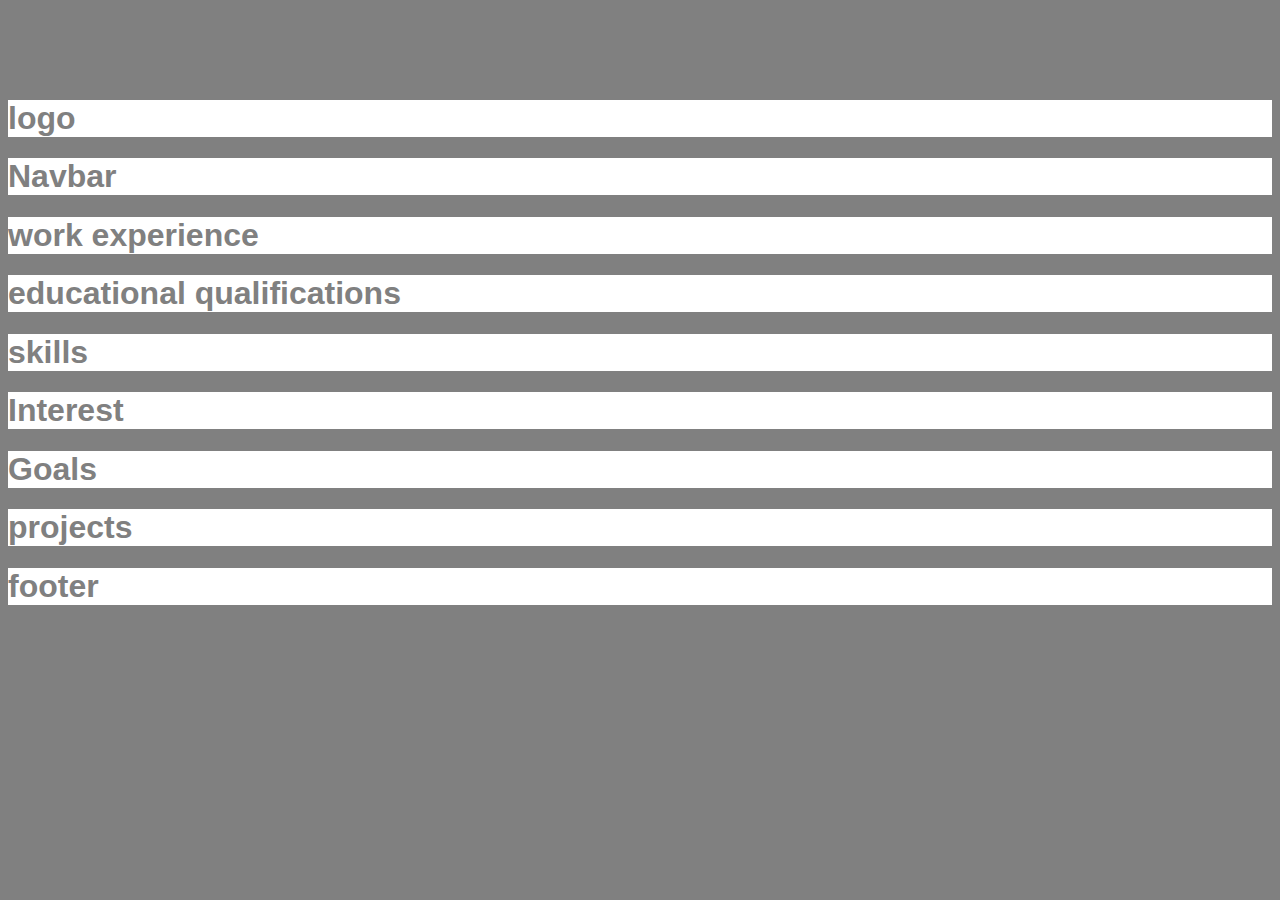
<file: index.html>
<!DOCTYPE html>
<html>
<head>
    <title>Home</title>
	<link href="https://cdn.jsdelivr.net/npm/bootstrap@5.3.8/dist/css/bootstrap.min.css" rel="stylesheet" integrity="sha384-sRIl4kxILFvY47J16cr9ZwB07vP4J8+LH7qKQnuqkuIAvNWLzeN8tE5YBujZqJLB" crossorigin="anonymous">
    <script src="https://cdn.jsdelivr.net/npm/bootstrap@5.3.8/dist/js/bootstrap.bundle.min.js" integrity="sha384-FKyoEForCGlyvwx9Hj09JcYn3nv7wiPVlz7YYwJrWVcXK/BmnVDxM+D2scQbITxI" crossorigin="anonymous"></script>
    <link rel="stylesheet" href="style.css">
</head>
<body>
	<div class="container">
		<div class ="row">
			<div class="col-sm-5 col-lg-2 show">
			<h1>logo</h1>
		</div>
		<div class="col-sm-5 col-lg-9 show">
			<h1> Navbar</h1>
		</div>
		<div class="col-lg-2 show">
			<h1>work experience</h1>
		</div>
		<div class="col-lg-2 show">
			<h1>educational qualifications</h1>
		</div>
		<div class="col-lg-2 show">
			<h1>skills</h1>
		</div>
		<div class="col-lg-2 show">
			<h1>Interest</h1>
		</div>
		<div class="col-lg-5 show">
			<h1>Goals</h1>
		</div>
		<div class="col-lg-5 show">
			<h1>projects</h1>
		</div>
		<div class="col-lg-12 show">
			<h1>footer</h1>
		</div>
</body>
</file>
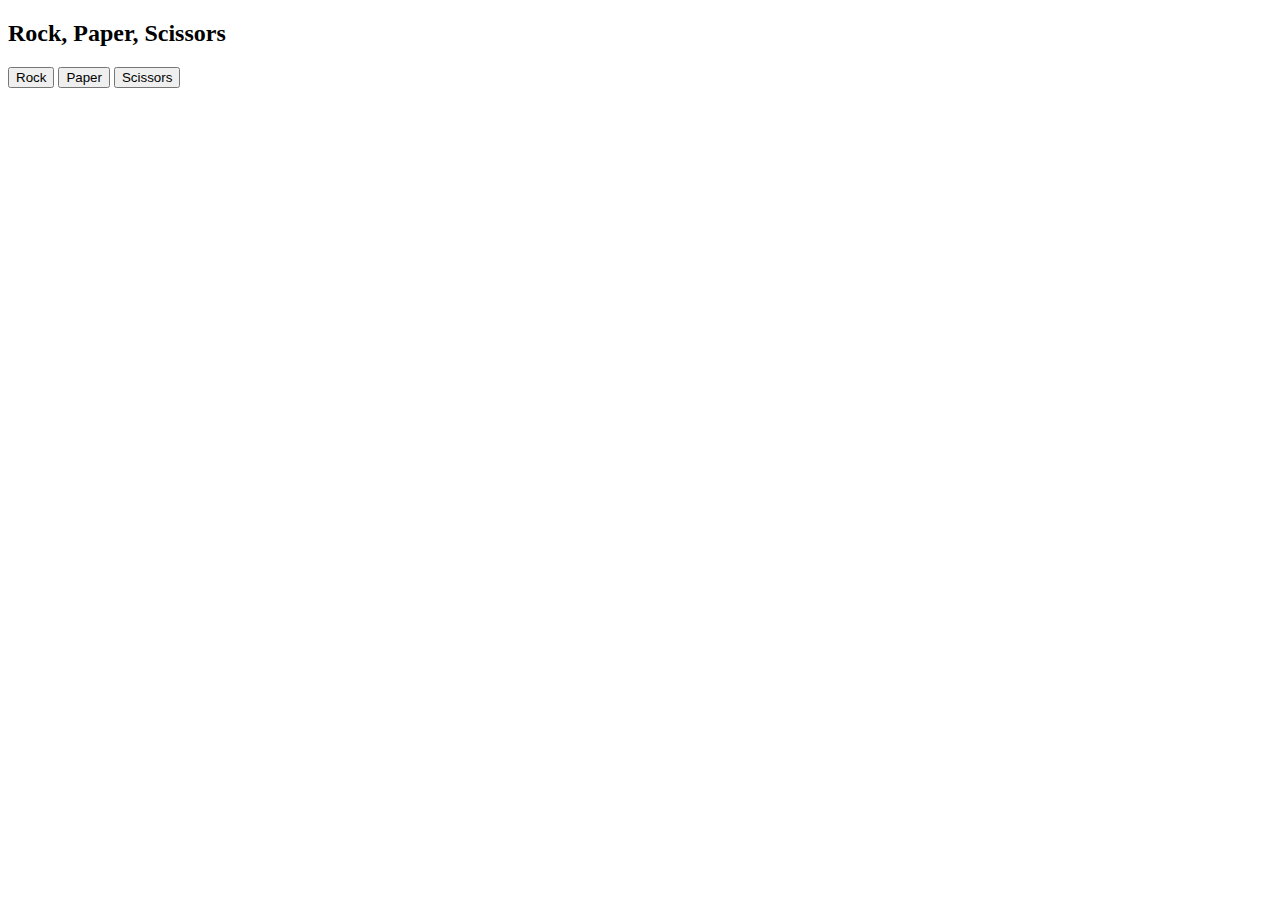
<file: Index.html>
<!DOCTYPE html>
<html>
<head>
    <title>Rock Paper Scissors</title>
</head>
<body>

<h2>Rock, Paper, Scissors</h2>

<button onclick="play('rock')">Rock</button>
<button onclick="play('paper')">Paper</button>
<button onclick="play('scissors')">Scissors</button>

<p id="computer"></p>
<p id="result"></p>
<p id="rounds"></p>

<script>
let roundsPlayed = 0;
let gameOver = false;

function play(playerChoice) {
    if (gameOver) return; // Stop if user already won

    roundsPlayed++;

    let choices = ["rock", "paper", "scissors"];    
    let compChoice = choices[Math.floor(Math.random() * 3)]; // New guess each round

    document.getElementById("computer").innerHTML = "Computer chose: " + compChoice;

    let resultText = "";

    if (playerChoice === compChoice) {
        resultText = "It's a TIE!";
    }

    if (playerChoice === "rock" && compChoice === "scissors") {
        resultText = "You WIN! Rock smashes scissors.";
        gameOver = true;
    }

    if (playerChoice === "rock" && compChoice === "paper") {
        resultText = "You LOSE. Paper covers rock.";
    }

    if (playerChoice === "paper" && compChoice === "rock") {
        resultText = "You WIN! Paper covers rock.";
        gameOver = true;
    }

    if (playerChoice === "paper" && compChoice === "scissors") {
        resultText = "You LOSE. Scissors cut paper.";
    }

    if (playerChoice === "scissors" && compChoice === "paper") {
        resultText = "You WIN! Scissors cut paper.";
        gameOver = true;
    }

    if (playerChoice === "scissors" && compChoice === "rock") {
        resultText = "You LOSE. Rock smashes scissors.";
    }

    document.getElementById("result").innerHTML = resultText;
    document.getElementById("rounds").innerHTML = "Round: " + roundsPlayed + " / 3";

    if (roundsPlayed >= 3 && !gameOver) {
        gameOver = true;
        document.getElementById("result").innerHTML += "<br>Game over! You did not win in 3 rounds.";
    }
}
</script>
</body>
</html>
</file>
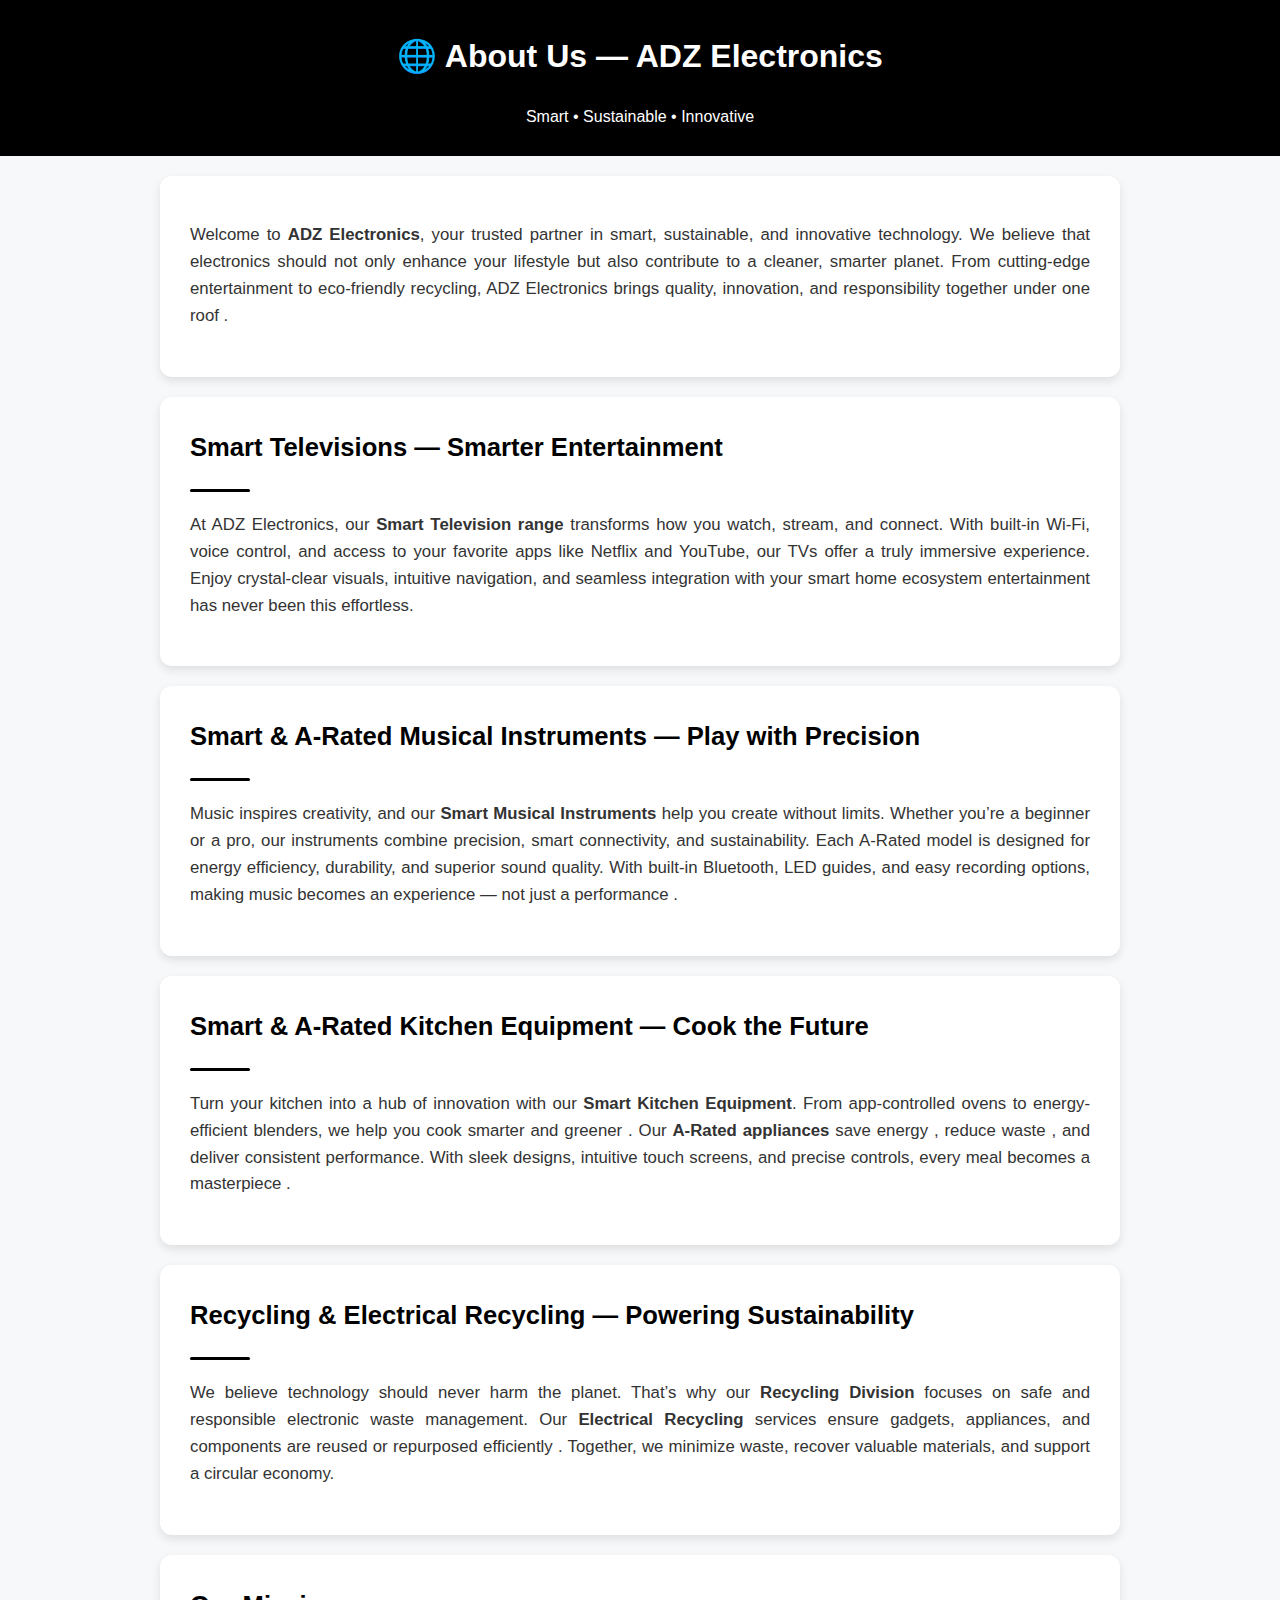
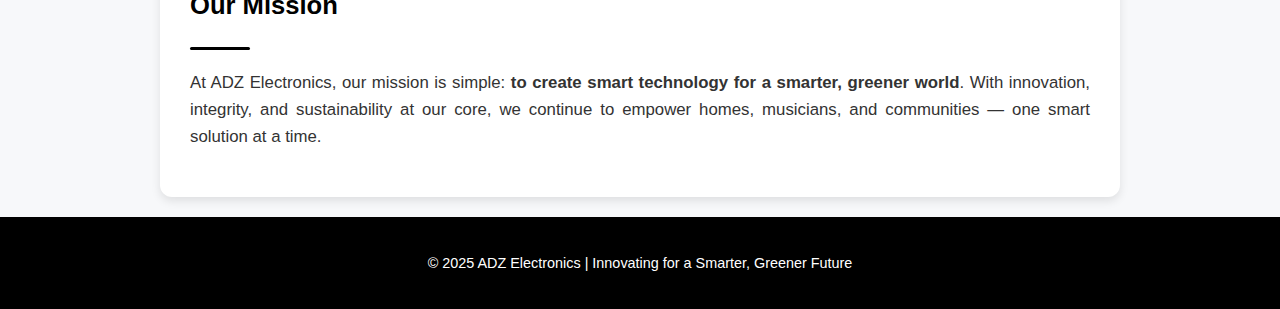
<file: About.html>
<!DOCTYPE html>
<html lang="en">
<head>
  <meta charset="UTF-8">
  <meta name="viewport" content="width=device-width, initial-scale=1.0">
  <title>About Us | ADZ Electronics</title> 
</head>
        
<body>
<style>
    body {
      font-family: 'Segoe UI', Arial, sans-serif;
      margin: 0;
      padding: 0;
      background-color: #f7f8fa;
      color: #333;
      line-height: 1.6;
    }

    header {
      background-color: black;
      color: white;
      text-align: center;
      padding: 10px 20px;
    }

    

    section {
      max-width: 900px;
      margin: 20px auto;
      background: white;
      padding: 30px;
      border-radius: 12px;
      box-shadow: 0 4px 10px rgba(0, 0, 0, 0.1);
    }

    section h2 {
      color: black;
      font-size: 1.6em;
      margin-top: 0;
    }

    section p {
      font-size: 1.05em;
      text-align: justify;
    }

    .divider {
      height: 3px;
      background-color: black;
      width: 60px;
      margin: 20px 0;
      border-radius: 5px;
    }

    footer {
      text-align: center;
      background: black;
      color: white;
      padding: 20px;
      margin-top: 20px;
      font-size: 0.9em;
    }
  </style>
  <header>
    <h1>
  <a href="index.html" style="color: white; text-decoration: none;">
    🌐 About Us — ADZ Electronics
  </a>
</h1>
    <p>Smart • Sustainable • Innovative</p>
	
  </header>

  <section>
    <p>
      Welcome to <strong>ADZ Electronics</strong>, your trusted partner in smart, sustainable, and innovative technology.
      We believe that electronics should not only enhance your lifestyle but also contribute to a cleaner, smarter planet.
      From cutting-edge entertainment to eco-friendly recycling, ADZ Electronics brings quality, innovation, and responsibility together under one roof .
    </p>
  </section>

  <section>
    <h2> Smart Televisions — Smarter Entertainment</h2>
    <div class="divider"></div>
    <p>
      At ADZ Electronics, our <strong>Smart Television range</strong> transforms how you watch, stream, and connect.
      With built-in Wi-Fi, voice control, and access to your favorite apps like Netflix and YouTube, our TVs offer a truly immersive experience.
      Enjoy crystal-clear visuals, intuitive navigation, and seamless integration with your smart home ecosystem 
      entertainment has never been this effortless.
    </p>
  </section>

  <section>
    <h2> Smart & A-Rated Musical Instruments — Play with Precision</h2>
    <div class="divider"></div>
    <p>
      Music inspires creativity, and our <strong>Smart Musical Instruments</strong> help you create without limits.
      Whether you’re a beginner or a pro, our instruments combine precision, smart connectivity, and sustainability.
      Each A-Rated model is designed for energy efficiency, durability, and superior sound quality.
      With built-in Bluetooth, LED guides, and easy recording options, making music becomes an experience — not just a performance .
    </p>
  </section>

  <section>
    <h2> Smart & A-Rated Kitchen Equipment — Cook the Future</h2>
    <div class="divider"></div>
    <p>
      Turn your kitchen into a hub of innovation with our <strong>Smart Kitchen Equipment</strong>.
      From app-controlled ovens to energy-efficient blenders, we help you cook smarter and greener .
      Our <strong>A-Rated appliances</strong> save energy , reduce waste , and deliver consistent performance.
      With sleek designs, intuitive touch screens, and precise controls, every meal becomes a masterpiece .
    </p>
  </section>

  <section>
    <h2> Recycling & Electrical Recycling — Powering Sustainability</h2>
    <div class="divider"></div>
    <p>
      We believe technology should never harm the planet. That’s why our <strong>Recycling Division</strong> focuses on
      safe and responsible electronic waste management.
      Our <strong>Electrical Recycling</strong> services ensure gadgets, appliances, and components are reused or repurposed efficiently .
      Together, we minimize waste, recover valuable materials, and support a circular economy.
    </p>
  </section>

  <section>
    <h2> Our Mission</h2>
    <div class="divider"></div>
    <p>
      At ADZ Electronics, our mission is simple: <strong>to create smart technology for a smarter, greener world</strong>.
      With innovation, integrity, and sustainability at our core, we continue to empower homes, musicians, and communities —
      one smart solution at a time.
    </p>
  </section>

    <!-- Footer -->
  <footer class="bg-dark text-white text-center py-3 mt-auto">
    <p>© 2025 ADZ Electronics | Innovating for a Smarter, Greener Future </p>
  </footer>
 
</body>
</html>
</file>
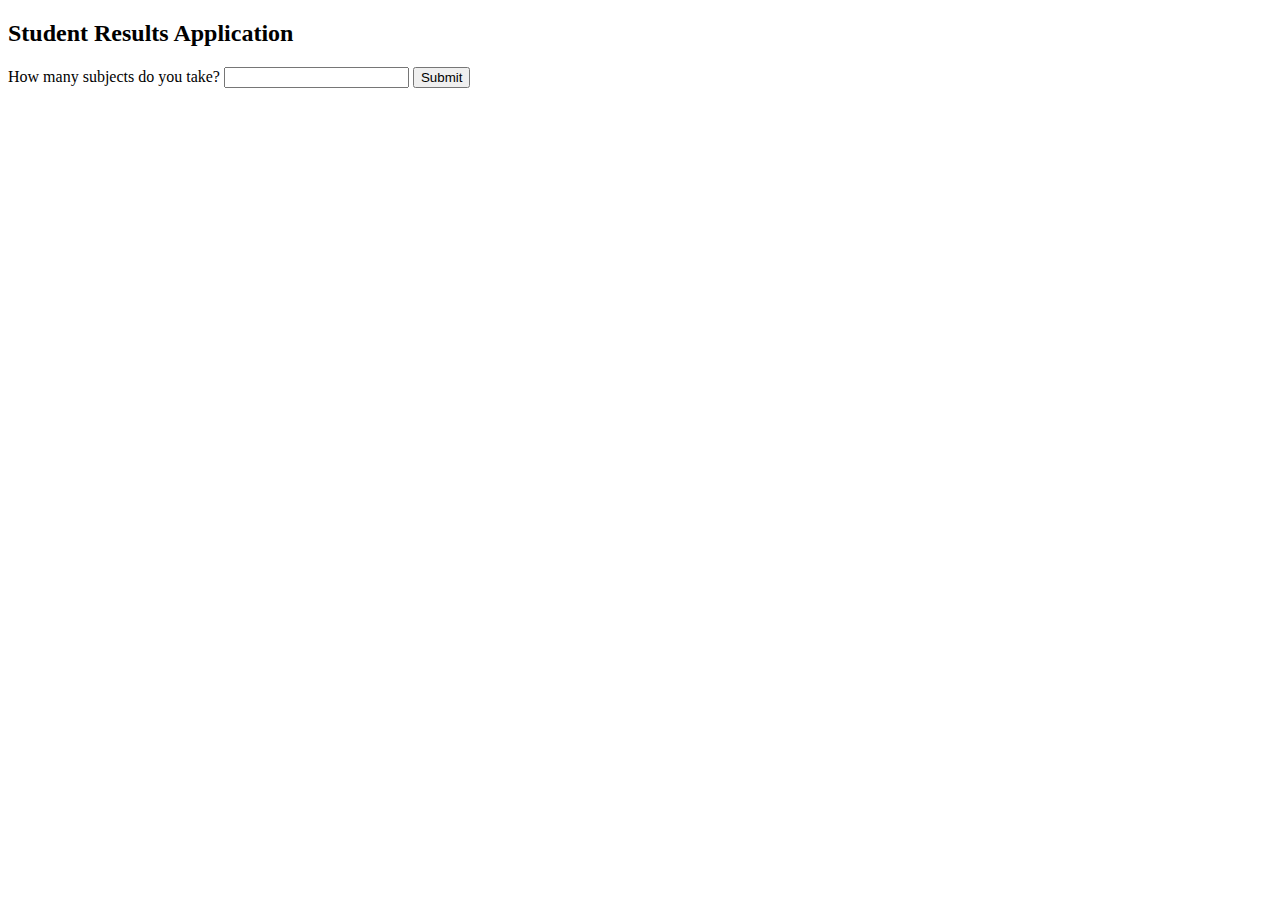
<file: StudentResults.html>
<!DOCTYPE html>
<html>
<head>
    <title>Subject Results</title>
</head>
<body>
<h2>Student Results Application</h2>

<label>How many subjects do you take?</label>
<input type="number" id="subjectCount" min="1">
<button onclick="createInputs()">Submit</button>

<div id="subjects"></div>
<div id="output"></div>

<script>
function createInputs() {
    let count = document.getElementById("subjectCount").value;
    let container = document.getElementById("subjects");
    container.innerHTML = "";

    if (count <= 0) return;

    for (let i = 1; i <= count; i++) {
        container.innerHTML += `Subject ${i} Mark: <input type="number" id="mark${i}" min="0" max="100"><br><br>`;
    }

    container.innerHTML += `<button onclick="calculateResults()">Calculate Results</button>`;
}

function calculateResults() {
    let count = document.getElementById("subjectCount").value;
    let results = "<h3>Results:</h3>";

    for (let i = 1; i <= count; i++) {
        let mark = parseInt(document.getElementById(`mark${i}`).value);
        let grade = getGrade(mark);
        results += `Subject ${i}: ${mark}% - Grade: ${grade}<br>`;
    }

    document.getElementById("output").innerHTML = results;
}

function getGrade(mark) {
    if (mark >= 90) return "A";
    if (mark >= 80) return "B";
    if (mark >= 70) return "C";
    if (mark >= 60) return "D";
    if (mark >= 50) return "E";
    return "F";
}
</script>

</body>
</html>
</file>
<file: style.css>
/* Page background and text */

body {
    background-color: gray;
    font-family: Arial, sans-serif;
    text-align: left;
}

.show{
	background-color:white;
	color:gray;
	margin-top:10px;
	margin-bottom:20px;
}
.row{
	margin-top:100px;
	margin-bottom:20px;
	min-height:10px;
	justify-content:space-between;
}
.container{
	displa:flex;
	justify-content:space-between;
}
</file>
